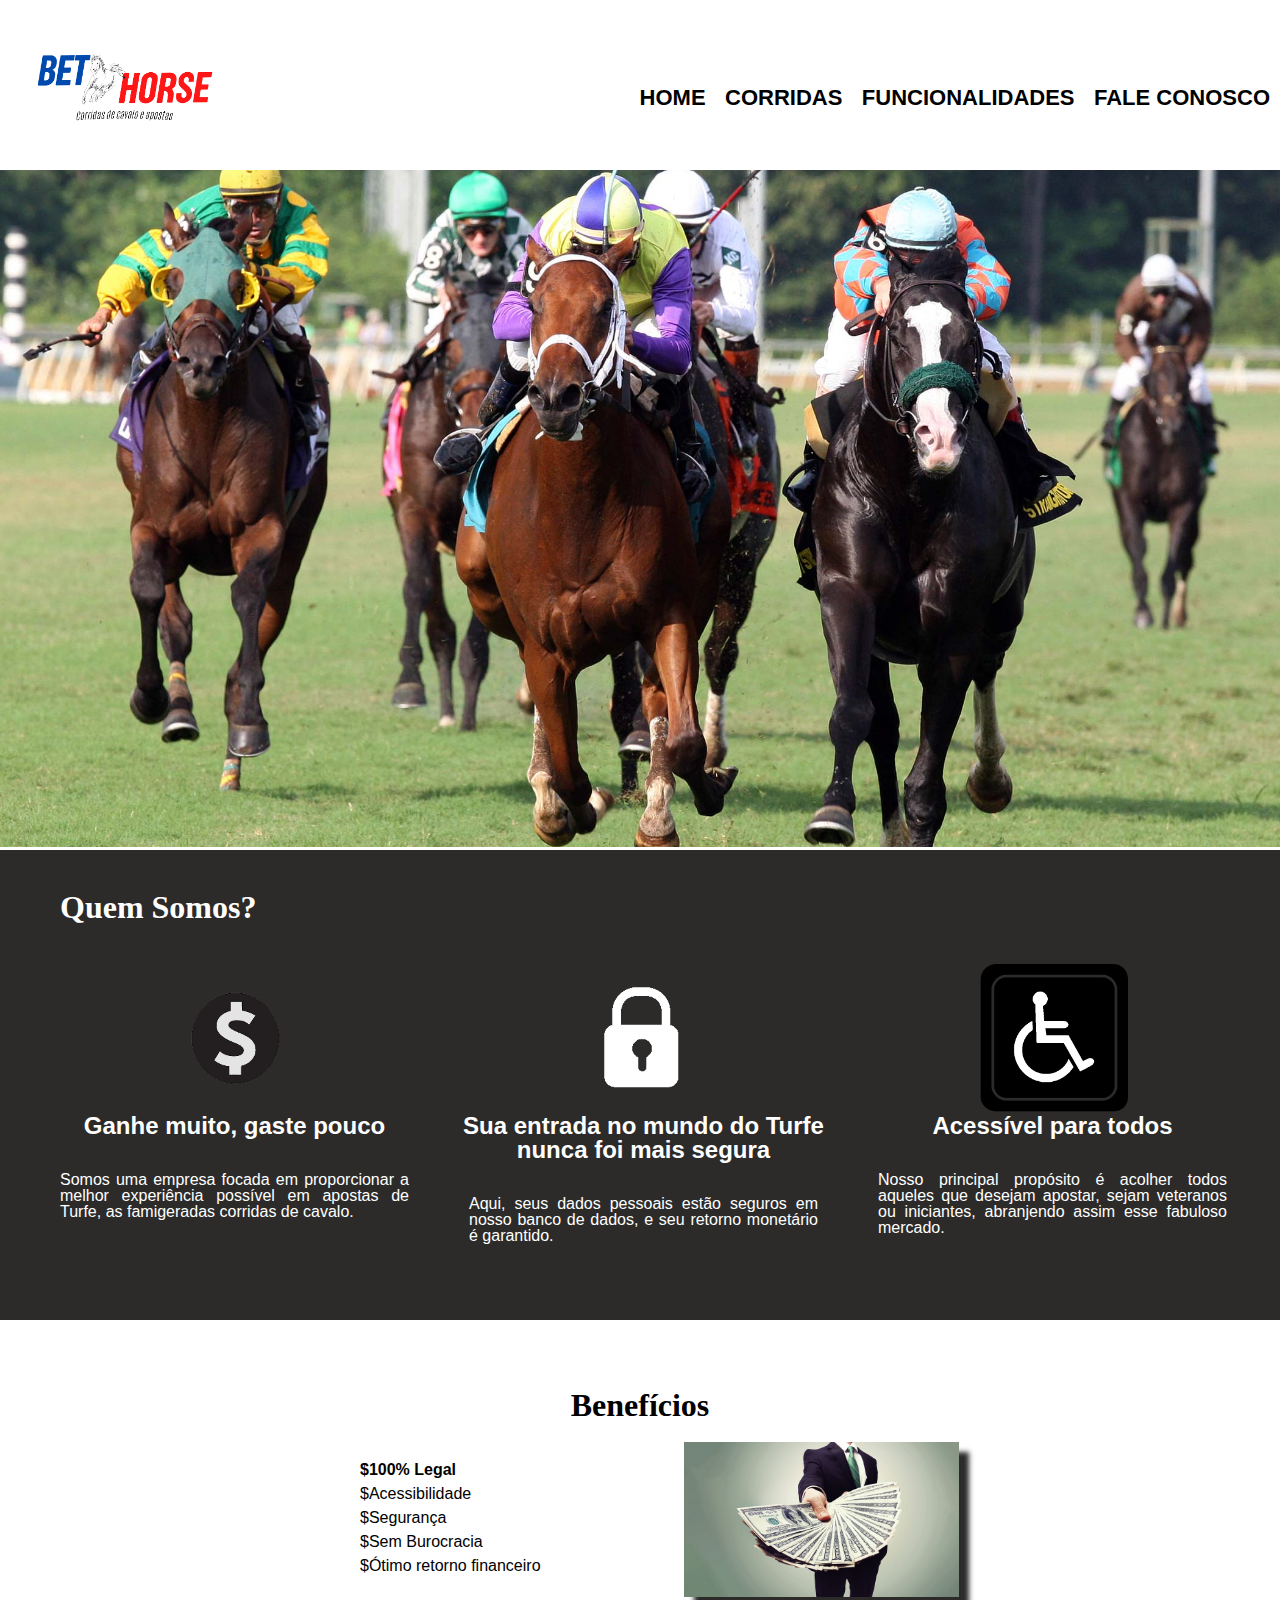
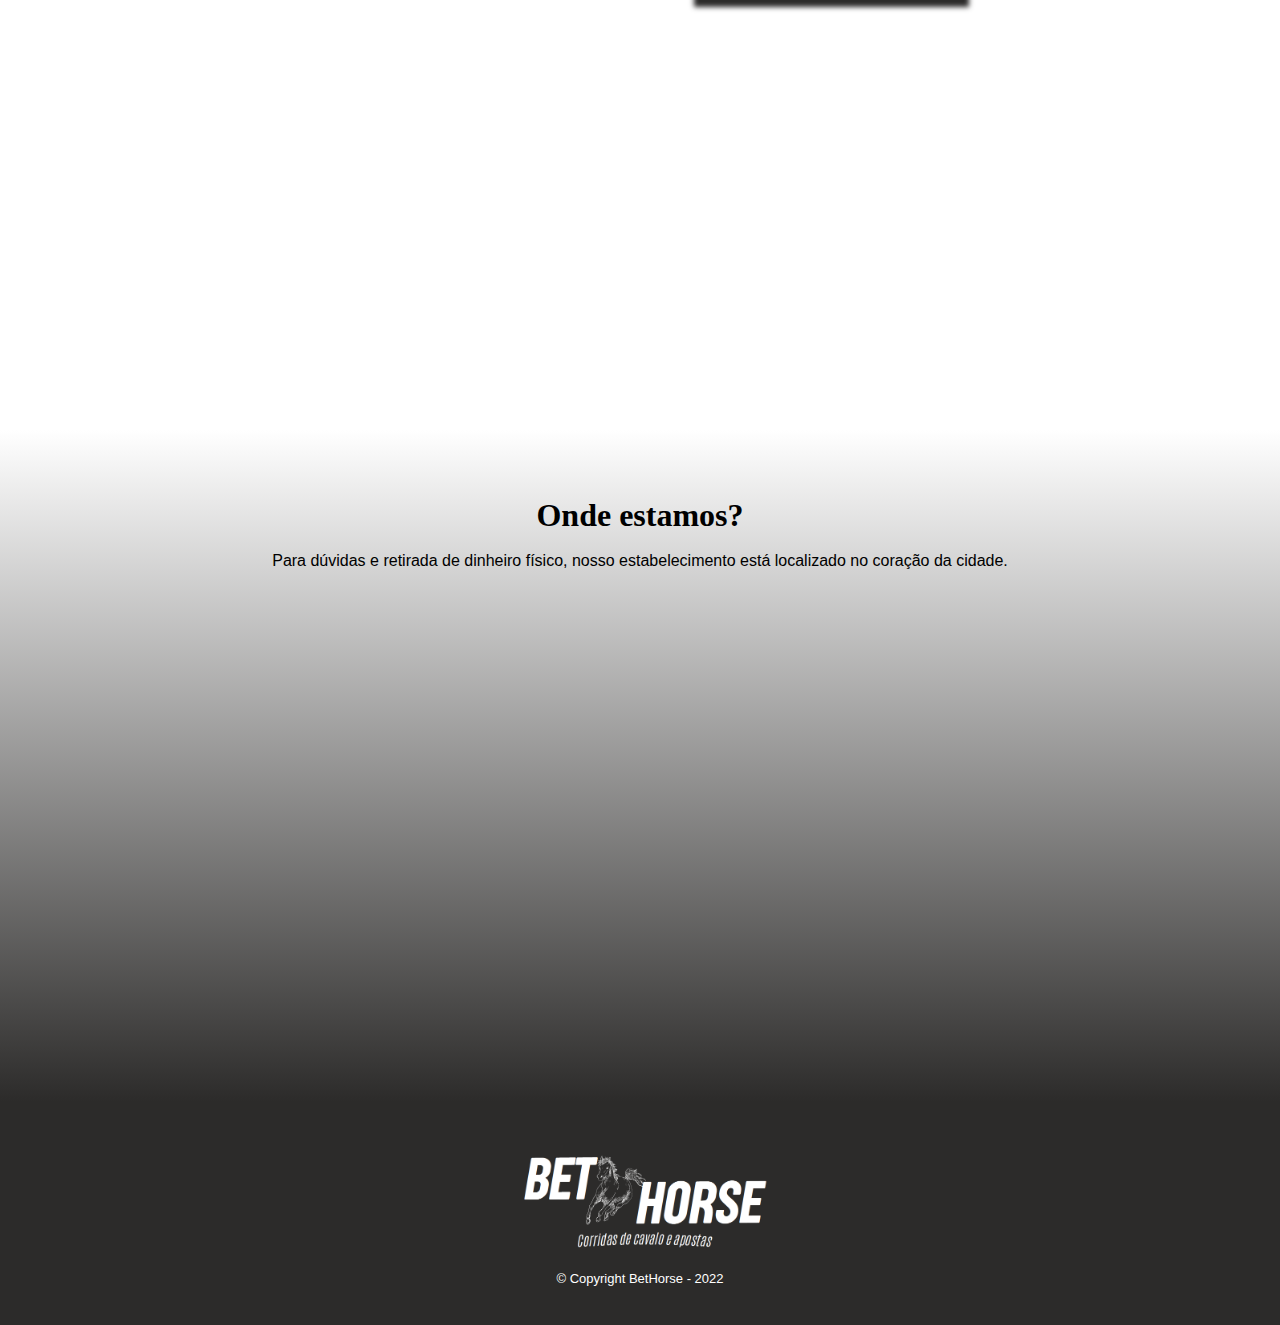
<file: index.html>
<!DOCTYPE html>
<html>
    <head>
        <link href="style.css" rel="stylesheet">
        <meta charset="UTF-8"/>
        <title>BetHorse</title>
    </head>
    <body>
        <header>
            <div class="logo_box">
                <h1>
                    <a href="index.html">
                        <img src="images/logo.png" title="BetHorse Logo" class="logo">
                    </a>
                </h1>
                <nav>
                    <ul>
                        <li><a href="index.html">Home</a></li>
                        <li><a href="">Corridas</a></li>
                        <li><a href="func.html">Funcionalidades</a></li>
                        <li><a href="contato.html">Fale conosco</a></li>
                    </ul>
                </nav>
            </div>
        </header>
        <div class="fix"></div>
        <!--Banner-->
        <img class="banner" src="images/banner.jpg">

        <!--Conteúdo da página-->
        <main>
            <section class="principal">
                <div class="intro">
                    <h1 class="slidetitle">
                        Quem Somos?
                    </h1>
                    <div class="lero">
                        <img class="horse" src="images/money.png" alt="Cavalo">
                        <h2 class="titulo">Ganhe muito, gaste pouco</h2>
                        <p>Somos uma empresa focada em proporcionar a melhor experiência possível em apostas de Turfe, as famigeradas corridas de cavalo.</p>
                    </div>
                    <div class="lero">
                        <img class="horse" src="images/lock.png" alt="Cavalo">
                        <h2 class="titulo">Sua entrada no mundo do Turfe nunca foi mais segura</h2>
                        <p>Aqui, seus dados pessoais estão seguros em nosso banco de dados, e seu retorno monetário é garantido.</p>
                    </div>
                    <div class="lero">
                        <img class="horse" src="images/heells.png" alt="Cavalo">
                        <h2 class="titulo">Acessível para todos</h2>
                        <p>Nosso principal propósito é acolher todos aqueles que desejam apostar, sejam veteranos ou iniciantes, abranjendo assim esse fabuloso mercado.</p>                    
                    </div>
                </div>
            </section>
            <section class="beneficios">
                <h1 class="centertitle">
                    Benefícios
                </h1>
                <div class="benefit-cont">
                    <ul class="list-bene">
                        <li class="itens">100% Legal</li>
                        <li class="itens">Acessibilidade</li>
                        <li class="itens">Segurança</li>
                        <li class="itens">Sem Burocracia</li>
                        <li class="itens">Ótimo retorno financeiro</li>
                    </ul>
                    <img class="benepic" src="images/rich.jpg">
                </div>
                <div class="video">
                    <iframe width="560" height="315" src="https://www.youtube.com/embed/YXexSXix3zs" title="YouTube video player" frameborder="0" allow="accelerometer; autoplay; clipboard-write; encrypted-media; gyroscope; picture-in-picture" allowfullscreen></iframe>
                </div>
            </section>
            <section class="map">
                <h1 class="centertitle">
                    Onde estamos?
                </h1>
                <p>
                    Para dúvidas e retirada de dinheiro físico, nosso estabelecimento está localizado no coração da cidade.
                </p>
                <div class="mapa">
                    <iframe src="https://www.google.com/maps/embed?pb=!1m18!1m12!1m3!1d3657.0969743481487!2d-46.69074388502206!3d-23.564960384681065!2m3!1f0!2f0!3f0!3m2!1i1024!2i768!4f13.1!3m3!1m2!1s0x94ce579fa2e606af%3A0xa511441d59015781!2sRua%20Navarro%20de%20Andrade%2C%20171%20-%20Pinheiros%2C%20S%C3%A3o%20Paulo%20-%20SP%2C%2005418-020!5e0!3m2!1spt-BR!2sbr!4v1662250172296!5m2!1spt-BR!2sbr" width="900" height="450" style="border:0;" allowfullscreen="" loading="lazy" referrerpolicy="no-referrer-when-downgrade"></iframe>
                </div>
            </section>
        </main>
        <footer>
            <img src="images/footerlogo.png" class="logo" alt="BetHorse">
            <p class="copyright">&copy; Copyright BetHorse - 2022</p>
        </footer>
    </body>
</html>
</file>
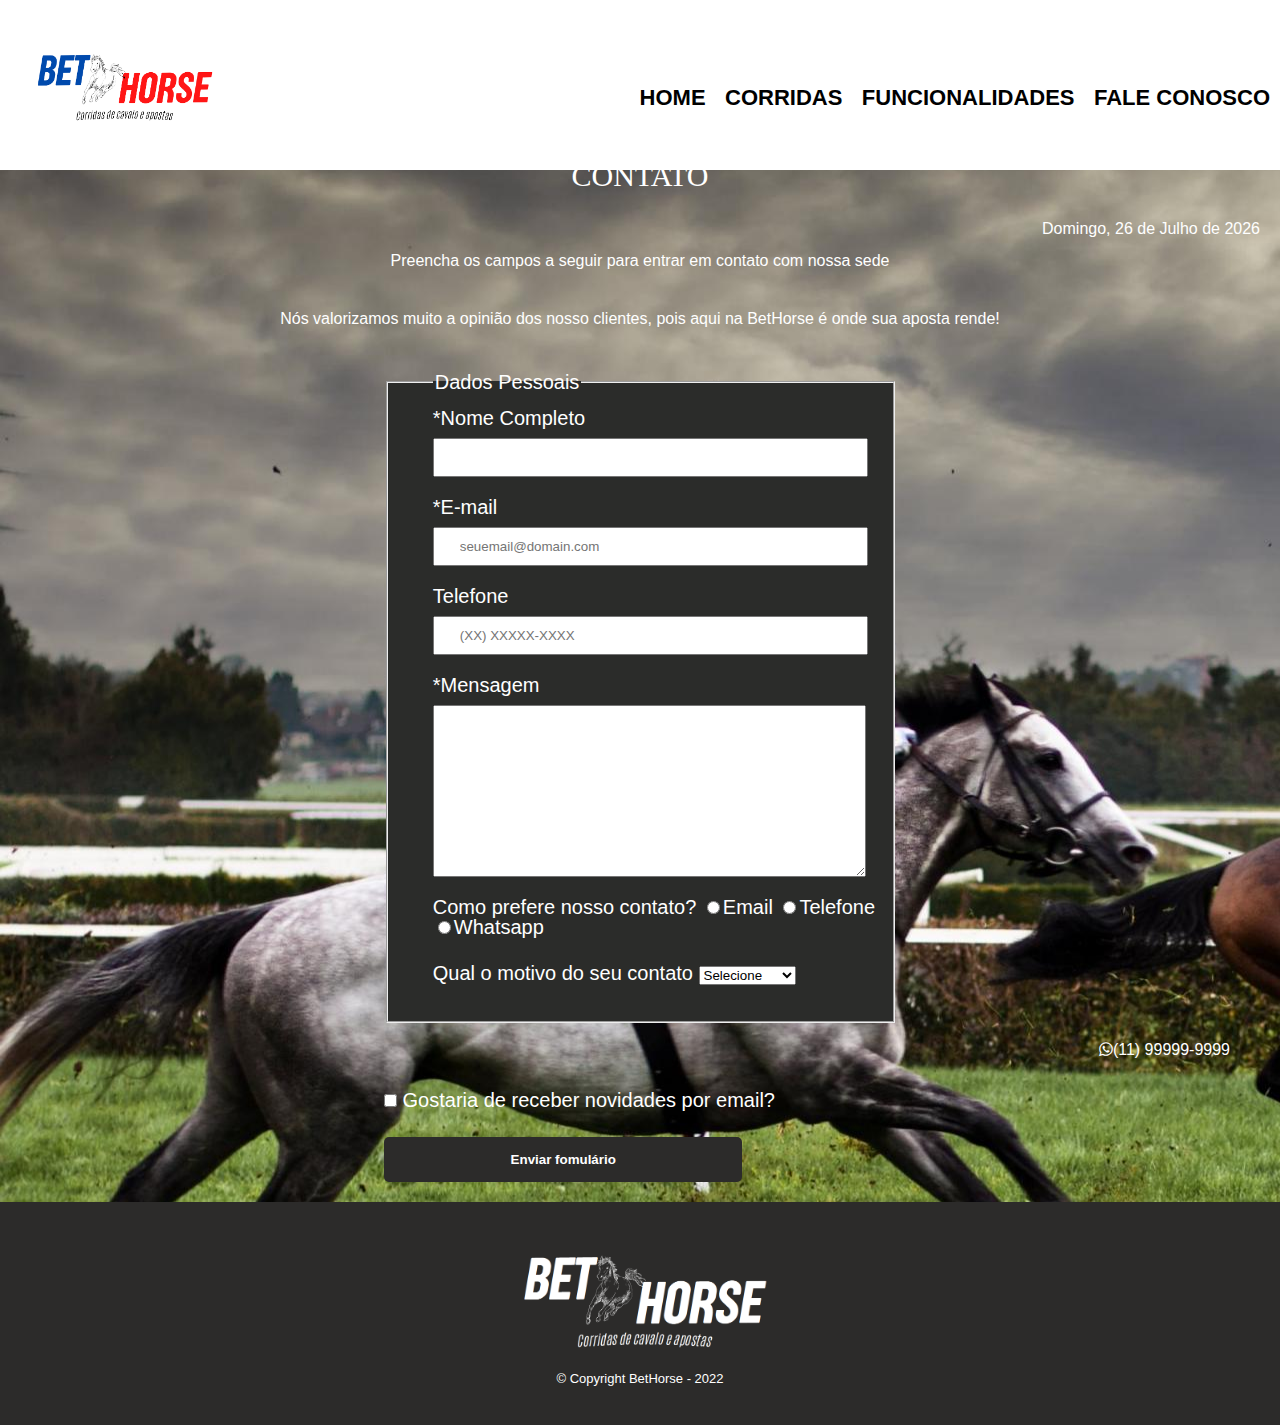
<file: contato.html>
<!DOCTYPE html>
<html>
    <head>
        <link href="style.css" rel="stylesheet">
        <link href="contact.css" rel="stylesheet">
        <link rel="stylesheet" href="https://maxcdn.bootstrapcdn.com/font-awesome/4.5.0/css/font-awesome.min.css">
        <meta charset="UTF-8"/>
        <title>BetHorse</title>
        <script>
            alert("Utilize esse formulário para se comunicar conosco!");
            dia = new Array("Domingo", "Segunda-Feira", "Terça-Feira", "Quarta-Feira", "Quinta-Feira", "Sexta-Feira", "Sábado");
            mes = new Array("Janeiro", "Fevereiro", "Março", "Abril", "Maio", "Junho", "Julho", "Agosto", "Setembro", "Outrobro", "Novembro", "Dezembro");
            data = new Date;
        </script>
    </head>
    <body>
        <header>
            <div class="logo_box">
                <h1>
                    <a href="index.html">
                        <img src="images/logo.png" title="BetHorse Logo" class="logo">
                    </a>
                </h1>
                <nav>
                    <ul>
                        <li><a href="index.html">Home</a></li>
                        <li><a href="">Corridas</a></li>
                        <li><a href="func.html">Funcionalidades</a></li>
                        <li><a href="contato.html">Fale conosco</a></li>
                    </ul>
                </nav>
            </div>
        </header>
        <div class="fix"></div>
        
        <main><br>
            <p class="contato-titulo">CONTATO</p>
            <p style="text-align: right; margin-right: 20px;; color:#fff;">
                <script type="text/javascript">
                    document.write (dia[data.getDay()] + ", " + data.getDate() + " de " + mes[data.getMonth()] + " de " + data.getFullYear());
                </script>
            </p>
            <p class="cont-texto">
                Preencha os campos a seguir para entrar em contato com nossa sede
            </p>
            <p class="cont-texto">
                Nós valorizamos muito a opinião dos nosso clientes, pois aqui na BetHorse é onde sua aposta rende!
            </p>
            
            <form nmae="frmContato" mwthod="get" action="mailto:teste@mail.com" target="_blank">
                <fieldset>
                    <legend> Dados Pessoais</legend>
                    <label for="nomesobrenome">*Nome Completo</label>
                    <input type="text" id="nomesobrenome" name="" class="input-padrao" required>

                    <label for="email">*E-mail</label>
                    <input type="email" id="email" name="" class="input-padrao" required placeholder="seuemail@domain.com">

                    <label for="telefone">Telefone</label>
                    <input type="tel" id="telefone" name="" class="input-padrao" placeholder="(XX) XXXXX-XXXX">

                    <label for="mensagem">*Mensagem</label>
                    <textarea cols="70" rows="10" id="mensagem" class="input-padrao"></textarea>

                    <label for="contato">Como prefere nosso contato?
                        <input type="radio" value="radio-mail" name="Contato">Email
                        <input type="radio" value="radio-telefone" name="Contato">Telefone
                        <input type="radio" value="radio-whatsapp" name="Contato">Whatsapp
                    </label>
                    
                    <br>
                    
                    <label for="horário">Qual o motivo do seu contato
                        <select>
                            <option>Selecione</option>
                            <option>Dúvida</option>
                            <option>Sugestão</option>
                            <option>Elogio</option>
                            <option>Reclamação</option>
                        </select>
                    </label>
                    <br>
                </fieldset>
                <p class="cont-end">
                    <a class="whatsapp-link" href="" target="blank"><i class="fa fa-whatsapp"></i>(11) 99999-9999</a>
                </p>
                <label><input type="checkbox" class="chk"> Gostaria de receber novidades por email?</label>
                <input type="submit" value="Enviar fomulário" class="enviar">
            </form>
        </main>
        <footer>
            <img src="images/footerlogo.png" class="logo" alt="BetHorse">
            <p class="copyright">&copy; Copyright BetHorse - 2022</p>
        </footer>
        <!--<footer>
            <img src="images/footerlogo.png" class="logo" alt="BetHorse">
            <p class="copyright">&copy; Copyright BetHorse - 2022</p>
        </footer>-->
    </body>
</html>
</file>
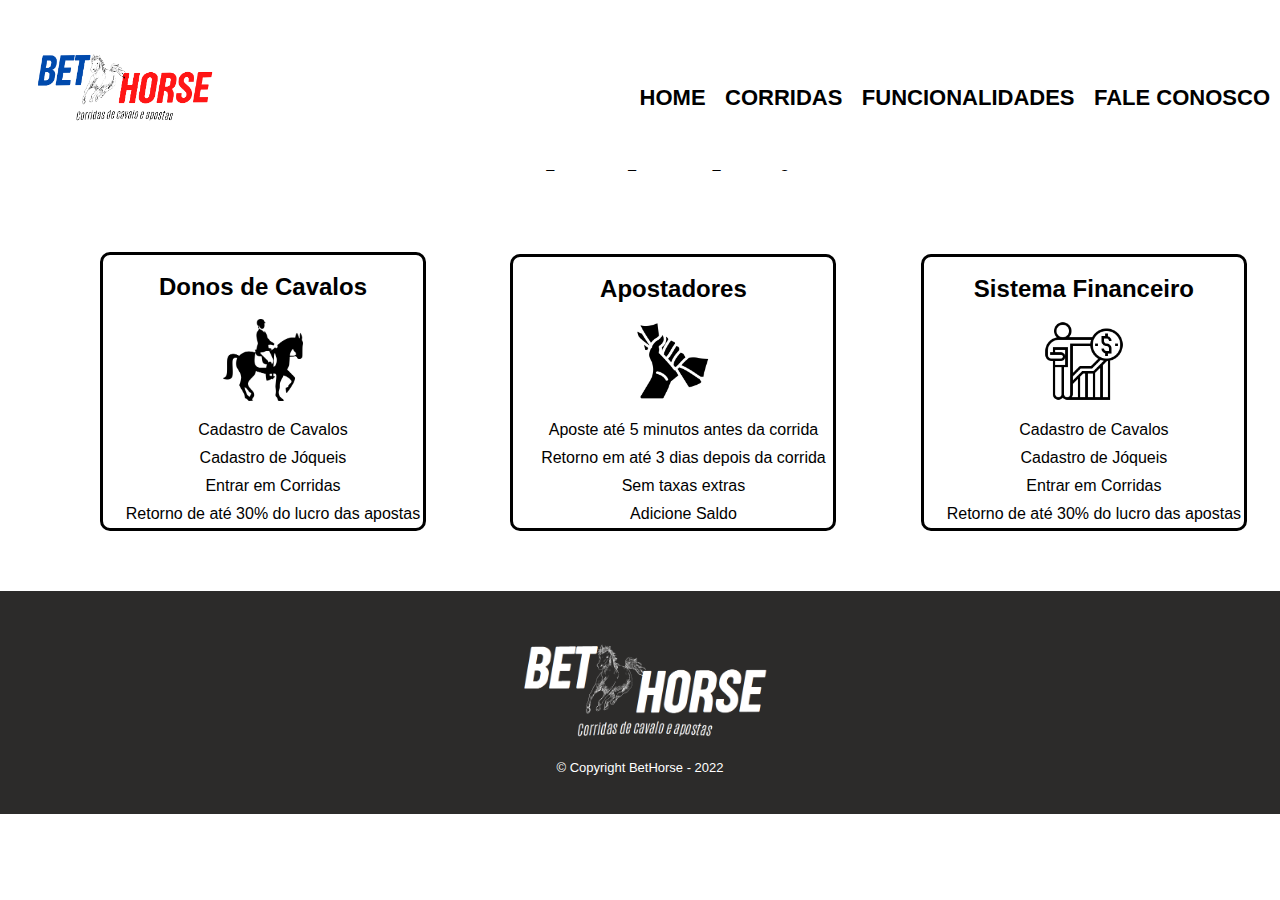
<file: func.html>
<!DOCTYPE html>
<html>
    <head>
        <link href="style.css"  rel="stylesheet">
        <link href="funcionalidades.css"  rel="stylesheet">
        <meta charset="UTF-8">
        <title>Funcionalidades</title>
    </head>
    <body>
        <header>
            <div class="logo_box">
                <h1>
                    <a href="index.html">
                        <img src="images/logo.png" title="BetHorse Logo" class="logo">
                    </a>
                </h1>
                <nav>
                    <ul>
                        <li><a href="index.html">Home</a></li>
                        <li><a href="">Corridas</a></li>
                        <li><a href="func.html">Funcionalidades</a></li>
                        <li><a href="contato.html">Fale conosco</a></li>
                    </ul>
                </nav>
            </div>
        </header>
        <div class="fix"></div>
        <main>
            <section class="principe">
                <h1 class="centertitle">
                    Nossas principais Aplicações
                </h1>
                <br>
                <ul class="allusers">
                    <li>
                        <div class="users">
                            <h2>Donos de Cavalos</h2>
                            <img class="usertype" src="images/dono.png">
                            <ul class="listUl">
                                <li>Cadastro de Cavalos</li>
                                <li>Cadastro de Jóqueis</li>
                                <li>Entrar em Corridas</li>
                                <li>Retorno de até 30% do lucro das apostas</li>
                            </ul>
                        </div>
                    </li>
                    <li>
                        <div class="users">
                            <h2>Apostadores</h2>
                            <img class="usertype" src="images/aposta.png">
                            <ul class="listUl">
                                <li>Aposte até 5 minutos antes da corrida</li>
                                <li>Retorno em até 3 dias depois da corrida</li>
                                <li>Sem taxas extras</li>
                                <li>Adicione Saldo</li>
                            </ul>
                        </div>
                    </li>
                    <li>
                        <div class="users">
                            <h2>Sistema Financeiro</h2>
                            <img class="usertype" src="images/financas.png">
                            <ul class="listUl">
                                <li>Cadastro de Cavalos</li>
                                <li>Cadastro de Jóqueis</li>
                                <li>Entrar em Corridas</li>
                                <li>Retorno de até 30% do lucro das apostas</li>
                            </ul>
                        </div>
                    </li>
                </ul>
            </section>
        </main>
        <footer>
            <img src="images/footerlogo.png" class="logo" alt="BetHorse">
            <p class="copyright">&copy; Copyright BetHorse - 2022</p>
        </footer>
    </body>
</html>
</file>
<file: style.css>
body{
    margin: 0;
    padding: 0;
    border: 0;
    line-height: 1;
    font-family: 'Tahoma', 'Arial';
}

header{
    background: #fff;
    padding: 10px 0;
    position: fixed;
    width: 100%;
}

nav{
    position: absolute;
    top: 40px;
    right: -300px;
}

nav li{
    display: inline;
    margin: 0 0 0 15px;
}

nav a{
    text-transform: uppercase;
    color: #000;
    font-weight: bold;
    font-size: 22px;
    text-decoration: none;
}

nav a:hover{
    text-decoration: underline;
}

ul{
    list-style: none;
}

.fix{
    height: 9vw;
}

.logo_box{
    width: 940px;
    margin-left: 30px;
    position: relative;
}

.logo{
    width: 20%;
}

.banner{
    width:100%;
}


.principal{
    width: 100%;
    background: #fff;
    text-align: justify;
    height: auto;
}

.titulo{
    text-align: center;
    margin: 0 0 1em;
    clear: left;
    color: #fff;
}

.principal em{
    font-family: italic;
}

.intro{
    background: #2c2b2a;
    padding: 20px;
    height: 430px;
    padding-left: 30px;
}

.slidetitle{
    margin-left: 30px;
    clear: left;
    color: #fff;
    font-size: 2em;
    font-family: 'Tahoma';
}

.lero{
    float:left;
    width:30%;
    padding: 20px;
}

.lero p{
    color: #fff;
    padding: 10px;
}

.horse{
    width: 150px;
    margin: 0 20px 20px 0;
    display: block;
    margin: 0 auto;
}

.centertitle{
    text-align: center;
    clear: left;
    font-size: 2em;
    font-family: 'Tahoma';
}

.map{
    padding: 3em 0;
    background: linear-gradient(#fff, #2c2b2a);
}

.mapa{
    width: 940px;
    margin: 0 auto;
}

.map p{
    margin: 0 0 2em;
    text-align: center;
}

.beneficios{
    padding: 3em 0;
}

.benefit-cont{
    width:640px;
    margin: 0 auto;
}

.list-bene{
    width: 50%;
    display: inline-block;
    vertical-align: top;
}

.benepic{
    width: 42.9%;
    opacity: 1;
    transition: 400ms;
    box-shadow: 10px 10px 5px 0px #2c2b2a;
}

.benepic:hover{
    opacity: 0.7;
}

.itens{
    line-height: 1.5;
}

.itens::before{
    content: "$";
}


.itens:first-child{
    font-weight: bold;
}

.video{
    width: 560px;
    margin: 2em auto;
}

footer{
    text-align: center;
    background: #2c2b2a;
    padding: 40px 0;
}

.copyright{
    color: #fff;
    font-size: 13px;
    margin: 20px 0 0;
}
</file>
<file: contact.css>
main{
    background-image: url("images/cont-horse.jpg");
    background-repeat: no-repeat;
}

.contato-titulo{
    font-size: 30px;
    font-weight: 30px;
    text-align: center;
    font-family: 'Tahoma';
    color:#fff;
}

.cont-texto{
    padding:0 0 2% 0;   
    text-align: center; 
    color: #fff;
}

form{
    margin-top: 20px;
    margin-left: 30%;
    padding-bottom: 20px;
}

form label, form legend{
    display: block;
    font-size: 20px;
    margin: 0 0 10px;
    color: #fff;
}

fieldset{
    width:50%;
    padding-left: 5%;
    margin-bottom: 2%;
    background: #2b2c2a;
}

.input-padrao{
    display: block;
    margin: 0 0 20px;
    padding: 10px 25px;
    width:85%;
}

.chk{
    margin: 20px 0;
}

.enviar{
    width: 40%;
    padding:15px 0;
    background: #2c2b2a;
    color: white;
    font-weight: bold;
    border: none;
    border-radius: 5px;
    transition: 1s all;
    cursor: pointer;
}

.enviar:hover{
    background: #fff;
    color: #000;
    transform: scale(1.2);
}

.cont-end{
    text-align: right;
    margin-right: 50px;
    color: #fff;
    size: 5vw;
}

.whatsapp-link{
    text-decoration: none;
    color: #fff;
}
</file>
<file: funcionalidades.css>
* {
    border: 0;
    padding: 0;
    box-sizing: 0;
}

.principe{
    width: 100%;
    background: #fff;
    text-align: justify;
 }

.allusers{
    margin-left: 50px;
    margin-bottom: 30px;
}

.allusers li{
    display: inline-block;
    margin-left: 20px;
}

.users{
    width: 25vw;
    margin: 30px;
    border:solid #000;
    border-radius: 10px;
}

.users h2{
    text-align: center;
}

.usertype{
    width: 25%;
    display: block;
    margin: 0 auto;
    padding-bottom: 15px;
}

.listUl {
    width: 100%;
    height: 7rem;

    display: flex;
    flex-direction: column;
    align-items: center;
    justify-content: space-around;
}
</file>
